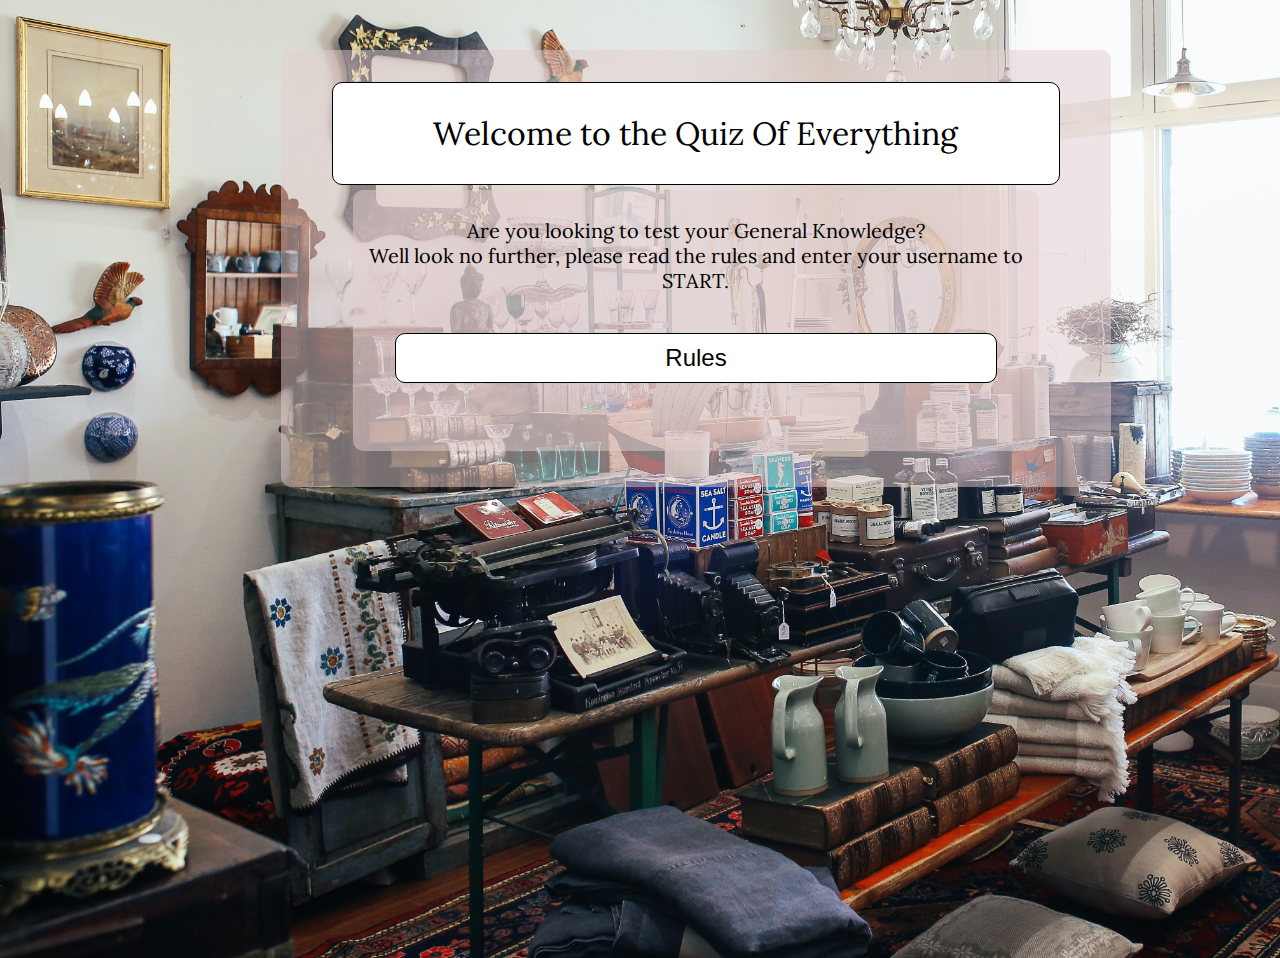
<file: index.html>
<!DOCTYPE html>
<html lang="en">

<head>
    <meta charset="UTF-8">
    <meta http-equiv="X-UA-Compatible" content="IE=edge">
    <meta name="viewport" content="width=device-width, initial-scale=1.0">
    <meta name="description"
        content="Quiz of a group or collection of different items; a mixture. built using HTML, CSS and Javascript">
    <meta name="keywords"
        content="quiz, music, science, history, interactive, general knowledge, HTML, CSS, Javascript">
    <link rel="stylesheet" href="assets/css/style.css">
    <title>General Quiz</title>

    <link rel="icon" type="image/x-icon" href="assets/images/quitz-mark.png">

</head>

<body>




    <!--Game Area-->
    <div class="quiz-section">

        <!--Question Area-->
        <div id="questions-cont">
            <div id="questions-area">Question</div>

        </div>

        <!-- rules and submit area -->
        <div class="quiz-section btn-flex">
            <p id="info"> Are you looking to test your General Knowledge? <br> Well look no further, please read the
                rules
                and
                enter your username to START.</p>
            <!-- <button id="quiz-rules" class="btn">Rules</button> -->
            <button id="quiz-rules" class="btn">Rules</button>
            <form id="form">
                <label class="hide" id="myLabel">Enter your name?</label><br>
                <input class="hide" type="text" id="myName" name="fname"><br>
                <button type="button" id="submit" class="btn hide">Submit</button>
            </form>
            <!-- rules -->
            <div id="rules-guide" class="hide">
                <h2>Instructions</h2>
                <p>
                    1- Enter your name and press Submit, then press Start for the quiz to begin. <br>
                    2- You have 25 seconds to answer each question.<br>
                    3- Timer is displayed under answers.<br>
                    4- <b><u>If you don't answer in the 25 sec's the quiz will end.</u></b><br>
                    5- Once an answer is selected, the correct answer will turn green.<br>
                    6- It's required to select an answer to move on to the next question. <br>
                    7- Answer all 10 questions to end quiz<br>
                </p>

                <button id="close-btn" class="btn">Close</button>
            </div>
            <p id="finish-text-score" class="hide"></p>
        </div>




        <!--Answer Area-->
        <div class="answer-choice btn">
            <p id="rule-text-score" class="hide"></p>
            <button class="btn hide"></button>
            <button class="btn hide"></button>
            <button class="btn hide"></button>
            <button class="btn hide"></button>
        </div>

        <!--Input Area-->
        <div class="navigation">
            <button id="start-btn" class="s-btn hide">Start</button>
            <button id="next-btn" class="next-btn hide">Next</button>
            <button id="restart-btn" class="restart-btn btn hide">Restart</button>
        </div>

        <!--Score-->
        <div class="score-area">
            <p class="scores-btn hide" id="scores-btn">Correct Answers: <span id="correct">0</span></p>
            <p class="scoresin-btn hide" id="scoresin-btn">Incorrect Answers: <span id="incorrect">0</span></p>
            <button id="timer-btn" class="timer-btn hide">You have <span id="timer"></span>s to answer </button>
            <button id="clicks-btn" class="clicks-btn hide">Question <span id="clicks">0</span> of 10</button>


        </div>


    </div>
    <!--links to javascript-->
    <script src="assets/js/script.js"></script>
    <script src="assets/js/questions.js"></script>
</body>

</html>
</file>
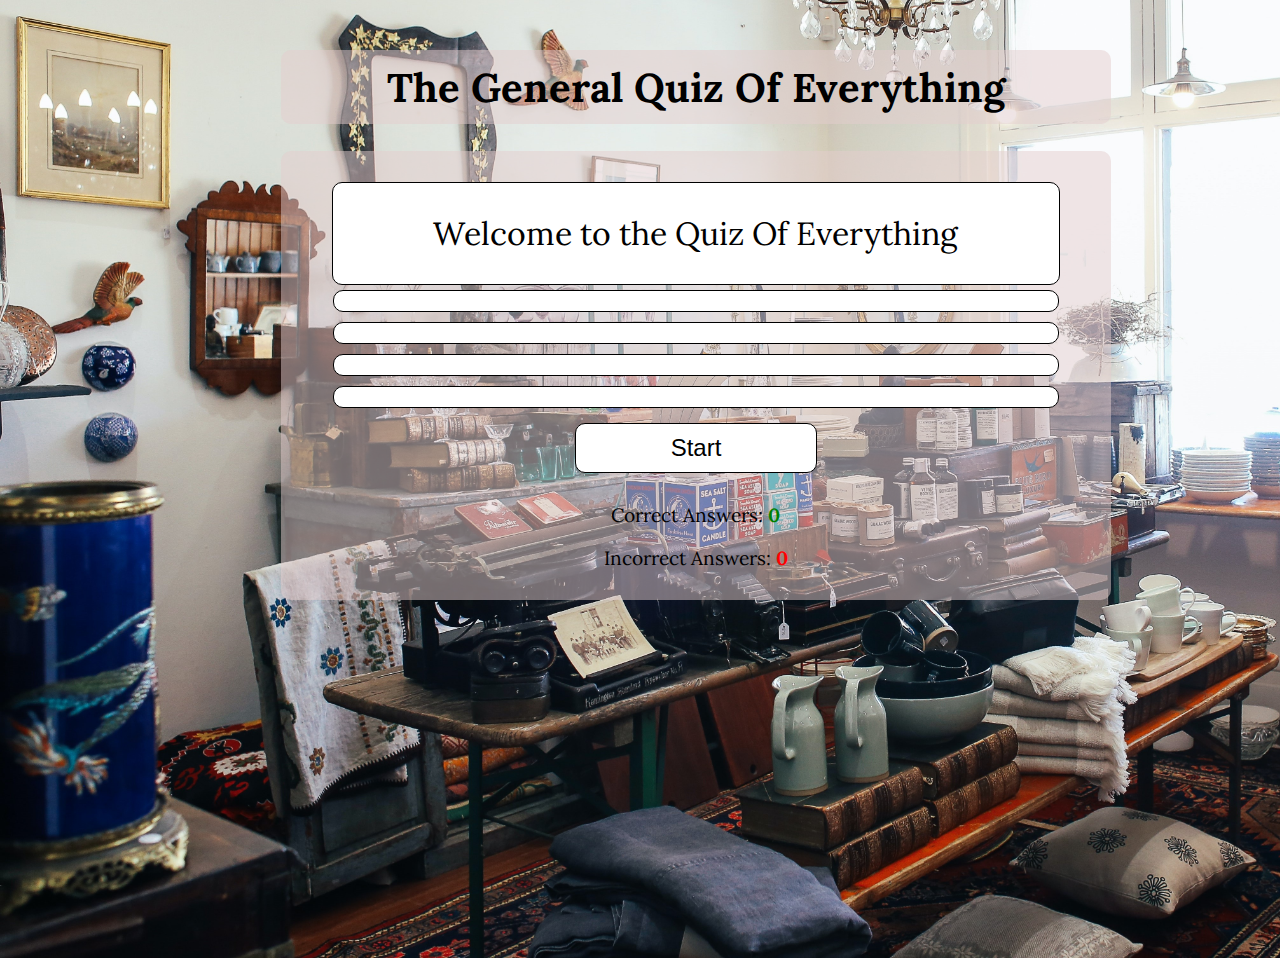
<file: gameover.html>
<!DOCTYPE html>
<html lang="en">

<head>
    <meta charset="UTF-8">
    <meta http-equiv="X-UA-Compatible" content="IE=edge">
    <meta name="viewport" content="width=device-width, initial-scale=1.0">
    <meta name="description"
        content="Quiz of a group or collection of different items; a mixture. built using HTML, CSS and Javascript">
    <meta name="keywords"
        content="quiz, music, science, history, interactive, general knowledge, HTML, CSS, Javascript">
    <link rel="stylesheet" href="assets/css/style.css">
    <title>General Quiz</title>

    <link rel="icon" type="image/x-icon" href="assets/images/question-mark.png">

</head>

<body>
    <!--Heading-->
    <h1 class="heading">
        The General Quiz Of Everything
    </h1>
    <!--Game Area-->
    <div class="quiz-section">
        <!--Question Area-->
        <div id="questions-cont">
            <div id="questions-area">Question</div>
        </div>
        <!--Answer Area-->
        <div id="answer-choice" class="btn">
            <button class="btn "></button>
            <button class="btn "></button>
            <button class="btn "></button>
            <button class="btn "></button>
        </div>

        <!--Input Area-->
        <div class="navigation">
            <button id="start-btn" class="s-btn">Start</button>
            <button id="next-btn" class="next-btn hide">Next</button>
            <button id="restart-btn" class="restart-btn btn hide">Restart</button>
        </div>

        <!--Score-->
        <div class="score-area">
            <p class="scores">Correct Answers: <span id="correct">0</span></p>
            <p class="scores">Incorrect Answers: <span id="incorrect">0</span></p>



        </div>

    </div>
    <!--links to javascript-->
    <script src="assets/js/script.js"></script>
    <script src="assets/js/questions.js"></script>
</body>

</html>
</file>
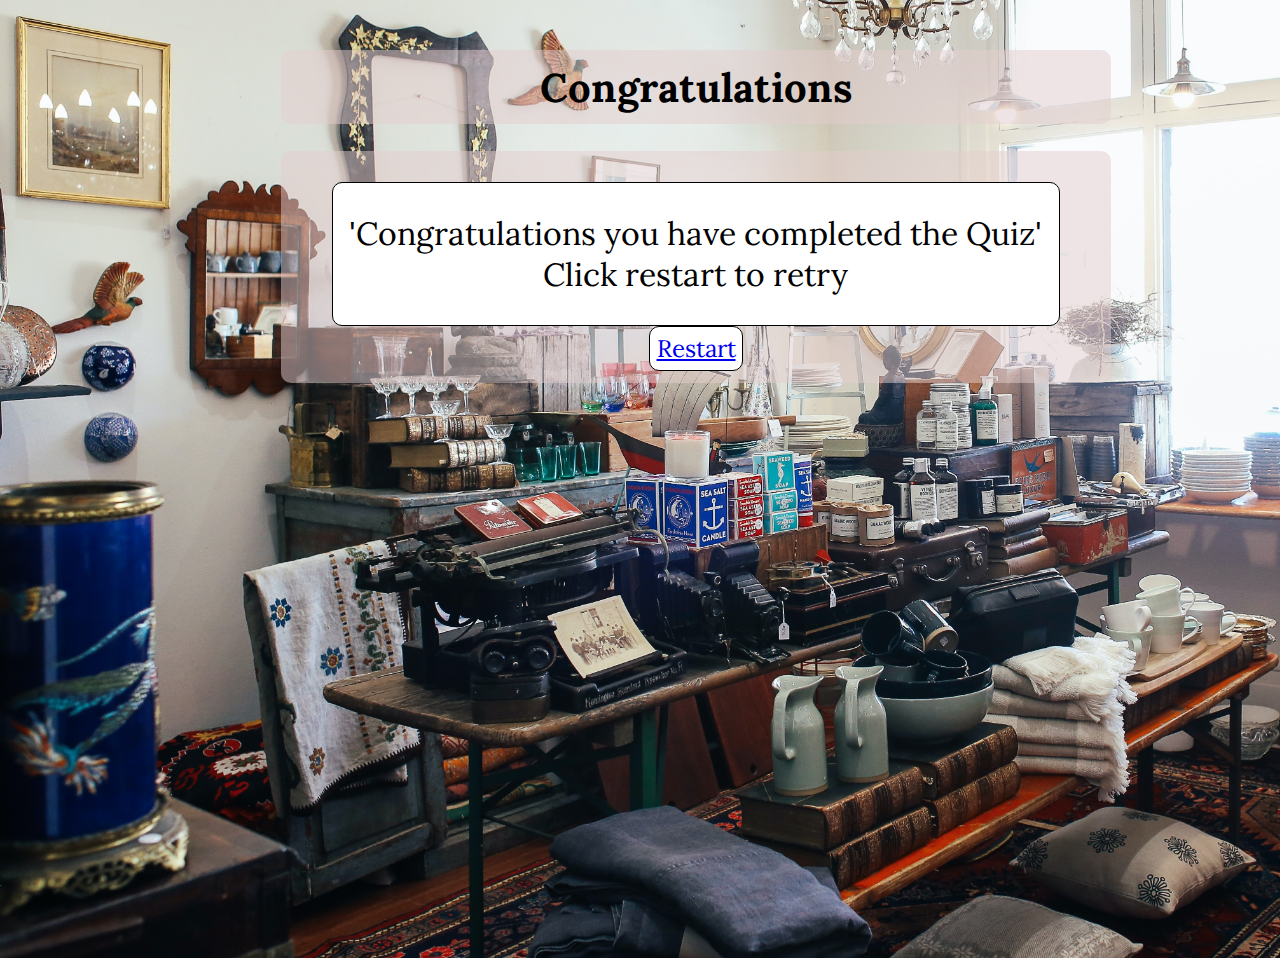
<file: quizover.html>
<!DOCTYPE html>
<html lang="en">

<head>
    <meta charset="UTF-8">
    <meta http-equiv="X-UA-Compatible" content="IE=edge">
    <meta name="viewport" content="width=device-width, initial-scale=1.0">
    <meta name="description"
        content="Quiz of a group or collection of different items; a mixture. built using HTML, CSS and Javascript">
    <meta name="keywords"
        content="quiz, music, science, history, interactive, general knowledge, HTML, CSS, Javascript">
    <link rel="stylesheet" href="assets/css/style.css">
    <title>General Quiz</title>

    <link rel="icon" type="image/x-icon" href="assets/images/quitz-mark.png">

</head>

<body>
    <!--Heading-->
    <h1 class="heading">
        Congratulations
    </h1>

    <!--Game Area-->
    <div class="quiz-section">

        <!--Question Area-->
        <div id="questions-cont">
            <div id="questions-area2">'Congratulations you have completed the Quiz'<br>
                Click restart to retry
            </div>
            <p id="finish-text-score" class="hide"></p>
        </div>


        <!--Input Area-->
        <div class="navigationrestart">
            <a href="index.html"> Restart</a>

        </div>
    </div>

</body>

</html>
</file>
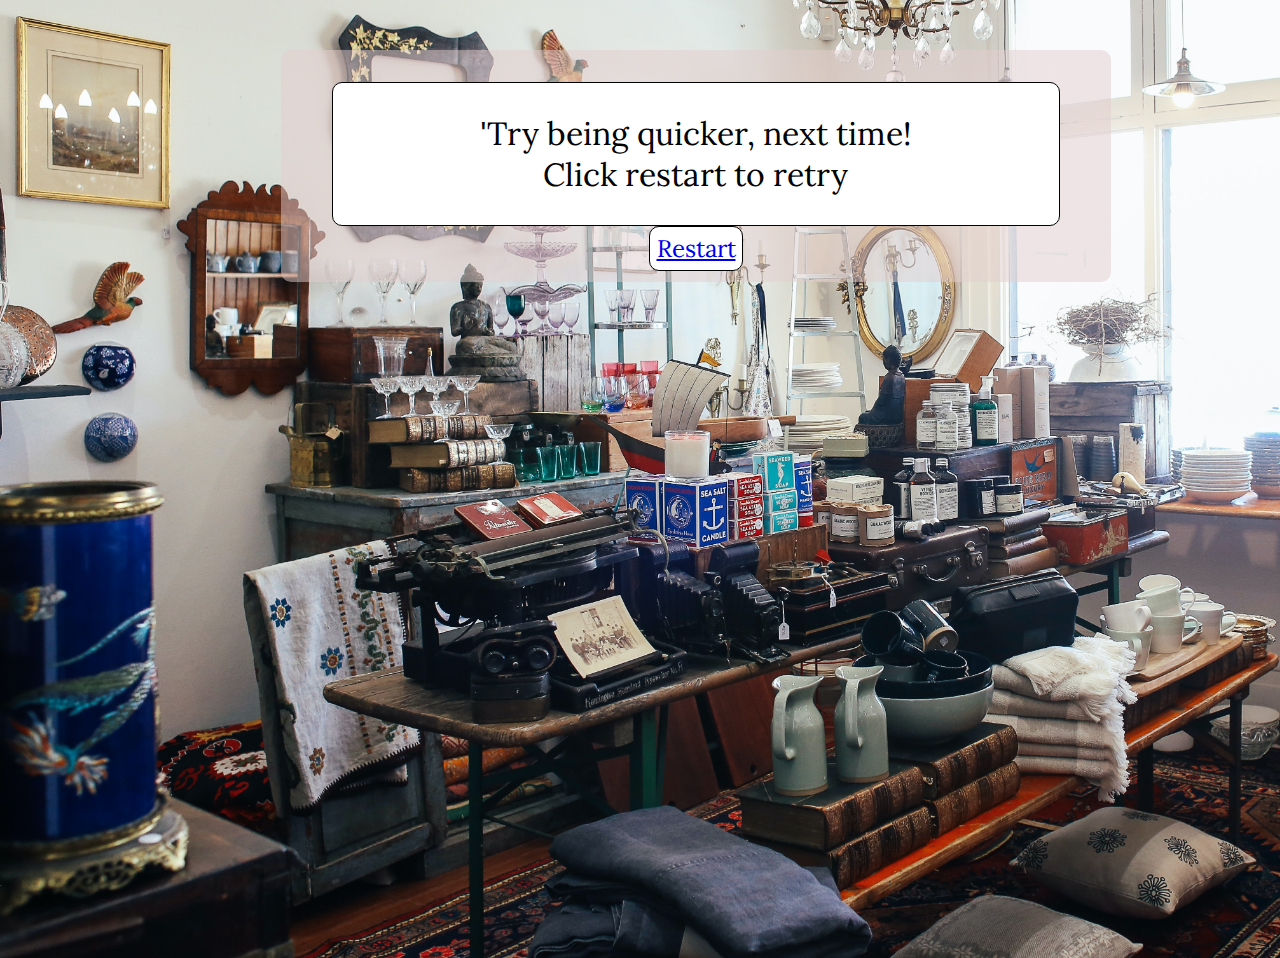
<file: toquizover.html>
<!DOCTYPE html>
<html lang="en">

<head>
    <meta charset="UTF-8">
    <meta http-equiv="X-UA-Compatible" content="IE=edge">
    <meta name="viewport" content="width=device-width, initial-scale=1.0">
    <meta name="description"
        content="Quiz of a group or collection of different items; a mixture. built using HTML, CSS and Javascript">
    <meta name="keywords"
        content="quiz, music, science, history, interactive, general knowledge, HTML, CSS, Javascript">
    <link rel="stylesheet" href="assets/css/style.css">
    <title>General Quiz</title>

    <link rel="icon" type="image/x-icon" href="assets/images/quitz-mark.png">

</head>

<body>

    <!--Heading-->


    <!--Game Area-->
    <div class="quiz-section">
        <!--Question Area-->
        <div id="questions-cont">
            <div id="questions-area1">'Try being quicker, next time!<br>
                Click restart to retry
            </div>
            <p id="finish-text-score" class="hide"></p>
        </div>

        <!--Input Area-->
        <div class="navigationrestart">
            <a href="index.html"> Restart</a>

        </div>
    </div>

</body>

</html>
</file>
<file: assets/css/style.css>
@import url('https://fonts.googleapis.com/css2?family=Lora:ital,wght@1,500&display=swap');


body {
    font-family: "Lora", sans-serif;
    background-color: white;
    text-align: center;
    background-image: url("../images/misc.jpg");
    background-size: cover;
    background-repeat: no-repeat;
    margin-top: 50px;
    max-width: 2000px;
    margin-left: 120px;
    min-height: 100vh;
}

/*heading*/

.heading {
    font-size: 2.5em;
    background-color: rgba(228, 205, 205, 0.5);
    box-sizing: border-box;
    width: 85%;
    max-width: 830px;
    margin-left: auto;
    margin-right: auto;
    padding: 1%;
    border-radius: 10px;
}


/*main game area*/

.quiz-section {
    background-color: rgba(228, 205, 205, 0.5);
    box-sizing: border-box;
    width: 85%;
    max-width: 830px;
    margin-left: auto;
    margin-right: auto;
    padding: 1%;
    border-radius: 10px;
}

#questions-cont {
    width: 90%;
    font-size: 2rem;
    margin: auto;
    margin-top: 20px;
    padding: 30px 0;
    background-color: white;
    border-radius: 10px;
    border: 1px solid black;
}

/*rules display area*/
#rules-guide {
    text-align: left;
    font-size: 18px;
    padding: 15px;
    color: #000000;
    border: 1px solid black;
    border-radius: 5px;
    background: white;
}

#rule-text-score {
    text-align: left;
    font-size: 18px;
    padding: 15px;
    color: #000000;
    border: 1px solid black;
    border-radius: 5px;
    background: #ff3535;
    font-weight: bold;
}

#finish-text-score {
    text-align: left;
    font-size: 18px;
    padding: 15px;
    color: #000000;
    border: 1px solid black;
    border-radius: 5px;
    background: #ffffff;
    font-weight: bold;
}

/*submit text*/

#info,
#myLabel {
    font-size: 20px;
}

#myName {
    padding: 12px;
    text-align: center;
    border: 1px solid black;
    border-radius: 10px;
    font-size: 1.2rem;
}

#info {
    font-size: 20px;
}


/*scoring area*/

#correct {
    color: green;
    font-weight: bold;
}

#incorrect {
    color: red;
    font-weight: bold;
}

.score-area {
    margin: 0 auto;
    width: 60%;
    font-size: 1.2rem;
}



.scoresin-btn {
    display: inline-block;
    padding: 20px;
    width: 40%;
    border-radius: 5px;
    border: 1px solid black;
    padding: 1px;
    background-color: white;
    font-size: 1.2rem;
}

.scores-btn {
    display: inline-block;
    padding: 20px;
    width: 40%;
    border-radius: 5px;
    border: 1px solid black;
    padding: 1px;
    background-color: white;
    font-size: 1.2rem;
}

.finalscoresin-btn {
    display: inline-block;
    padding: 20px;
    width: 40%;
    border-radius: 5px;
    border: 1px solid black;
    padding: 1px;
    background-color: white;
    font-size: 1.2rem;
}

.scoresover {
    display: inline-block;
    padding: 20px;
    width: 60%;
    border-radius: 5px;
    border: 1px solid #000000;
    padding: 1px;
    background-color: white;
}

.timer-btn {
    display: inline-block;
    padding: 1px;
    width: 65%;
    border-radius: 5px;
    border: 1px solid black;
    background-color: white;
    font-size: 1.2rem;
}

.clicks-btn {
    display: inline-block;
    padding: 1px;
    width: 65%;
    border-radius: 5px;
    border: 1px solid black;
    background-color: white;
    font-size: 1.2rem;
}

#timer {
    color: red;
    font-size: 1.2rem;
}

#clicks {
    color: red;
    font-size: 1.2rem;
}

#time {
    color: red;
    font-size: 1.2rem;
}

/*answer section*/

.answer-choice {
    display: flex;
    flex-direction: column;
    align-items: center;
    padding: 10px;
}

.btn-flex {
    display: flex;
    justify-content: center;
    align-items: center;
    gap: 15px;
    margin: 5px auto;
    flex-direction: column;
}

button {
    margin: 5px;
    width: 90%;
    border-radius: 10px;
    border: 1px solid black;
    padding: 10px;
    background-color: white;
    font-size: 1.5rem;
}


button:hover {
    background-color: #dadfd8;
}

.navigationrestart:hover {
    background-color: #dadfd8;
}

.btn.correct {
    background-color: green;
}

.btn.wrong {
    background-color: red;

}

.hide {
    display: none;
}



/*navigation buttons*/

#start-btn,
#next-btn {
    width: 30%;
    margin: 10px 0;
}

.navigationrestart {
    margin: auto;
    width: 10%;
    border-radius: 10px;
    border: 1px solid black;
    padding: 6px;
    background-color: white;
    font-size: 1.5rem;
}

@keyframes glowing {
    0% {
        background-color: #98BAE7;
        box-shadow: 0 0 5px #98BAE7;
    }

    50% {
        background-color: #dadfd8;
    }

    100% {
        background-color: #98BAE7;
        box-shadow: 0 0 5px #98BAE7;
    }
}

#quiz-rules {
    animation: glowing 1300ms infinite;
}


/*404 error page*/

.whoops {
    width: 85%;
    max-width: 830px;
    font-size: xx-large;
    width: 90%;
    font-size: 2rem;
    margin: auto;
    margin-top: 20px;
    padding: 30px 0;
    background-color: white;
    border-radius: 10px;
    border: 1px solid black;

}


/*media queries*/

@media screen and (min-width: 1900px) {

    body {
        align-items: center;
    }


}



@media screen and (max-width: 768px) {
    body {
        background-image: url("../images/miscq76x10.jpg");
        margin-left: auto;
    }

    .quiz-section {
        width: 85%;

    }

    #questions-area {
        font-size: 1.6rem;
    }

    #questions-cont {
        font-size: 1.9rem;
    }

    #restartplay-btn {
        width: 18%;

    }

    .btn-flex {
        height: 10%;
    }

    .info {
        display: none;
    }

    button {
        font-size: 1rem;
    }

    .scoresin-btn {
        font-size: 0.9rem;
    }

    .scores-btn {
        font-size: 1rem;
    }

    .navigationrestart {
        width: 15%;
        font-size: 1.8rem;
    }

}

@media screen and (max-width: 320px) {

    body {
        margin: 8px;
        background-image: url("../images/miscq320x480.jpg");
    }

    #rules-guide {
        font-size: 11px;
        padding: 10px;
    }

    #questions-area {
        width: 80%;
        font-size: 0.9rem;

    }

    .btn {
        font-size: 0.8rem;
    }

    .scores {
        padding: 0;
    }

    #myName {
        font-size: 0.8rem;
    }

    #info {
        font-size: 0.7rem;
        padding: 0;

    }

    button {
        font-size: 1rem;
    }

    .navigation {
        padding: 0px;
        margin: -10px;
    }

    .score-area {
        font-size: 1px;
    }

    .clicks-btn,
    .timer-btn,
    .scores-btn,
    .scoresin-btn {
        font-size: 0.8rem;
    }

    #clicks,
    #timer {
        font-size: 0.8rem;
    }

    .navigationrestart {
        width: 34%;
        font-size: 1.2rem;
    }
}
</file>
